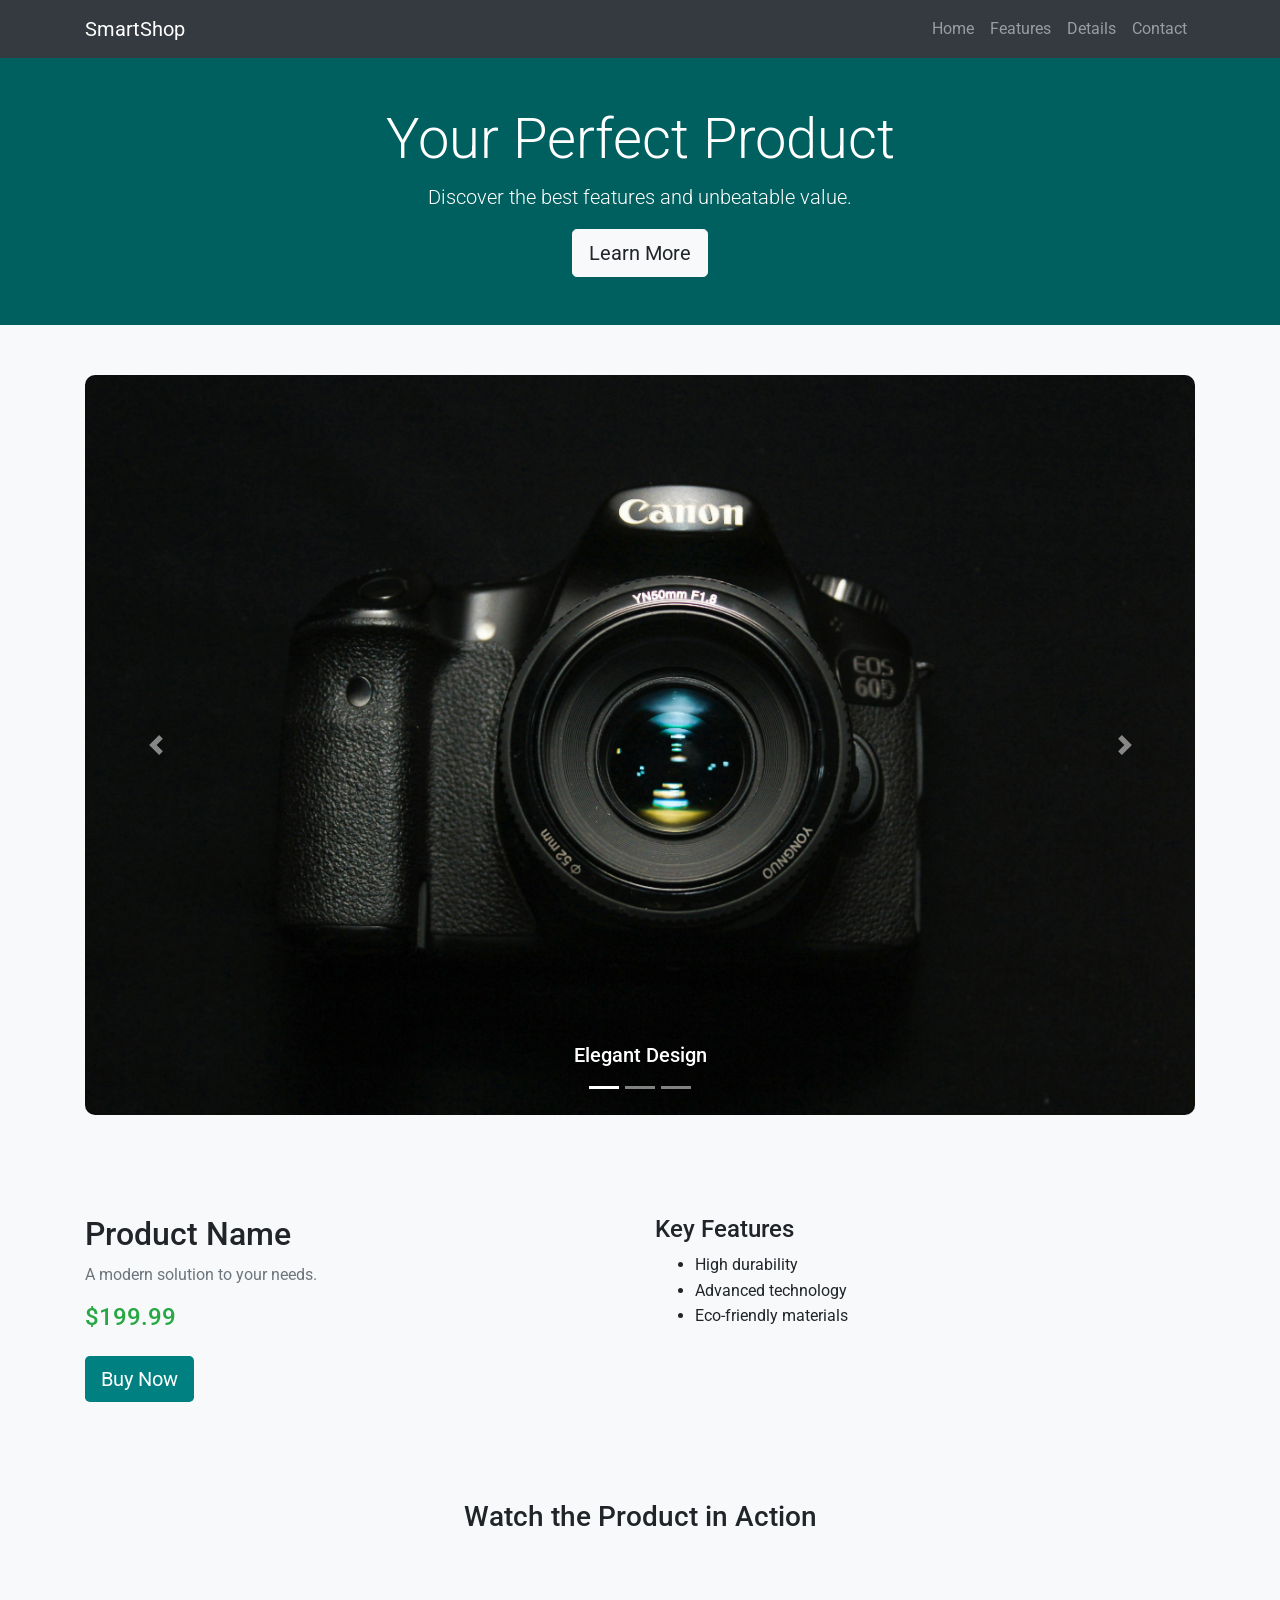
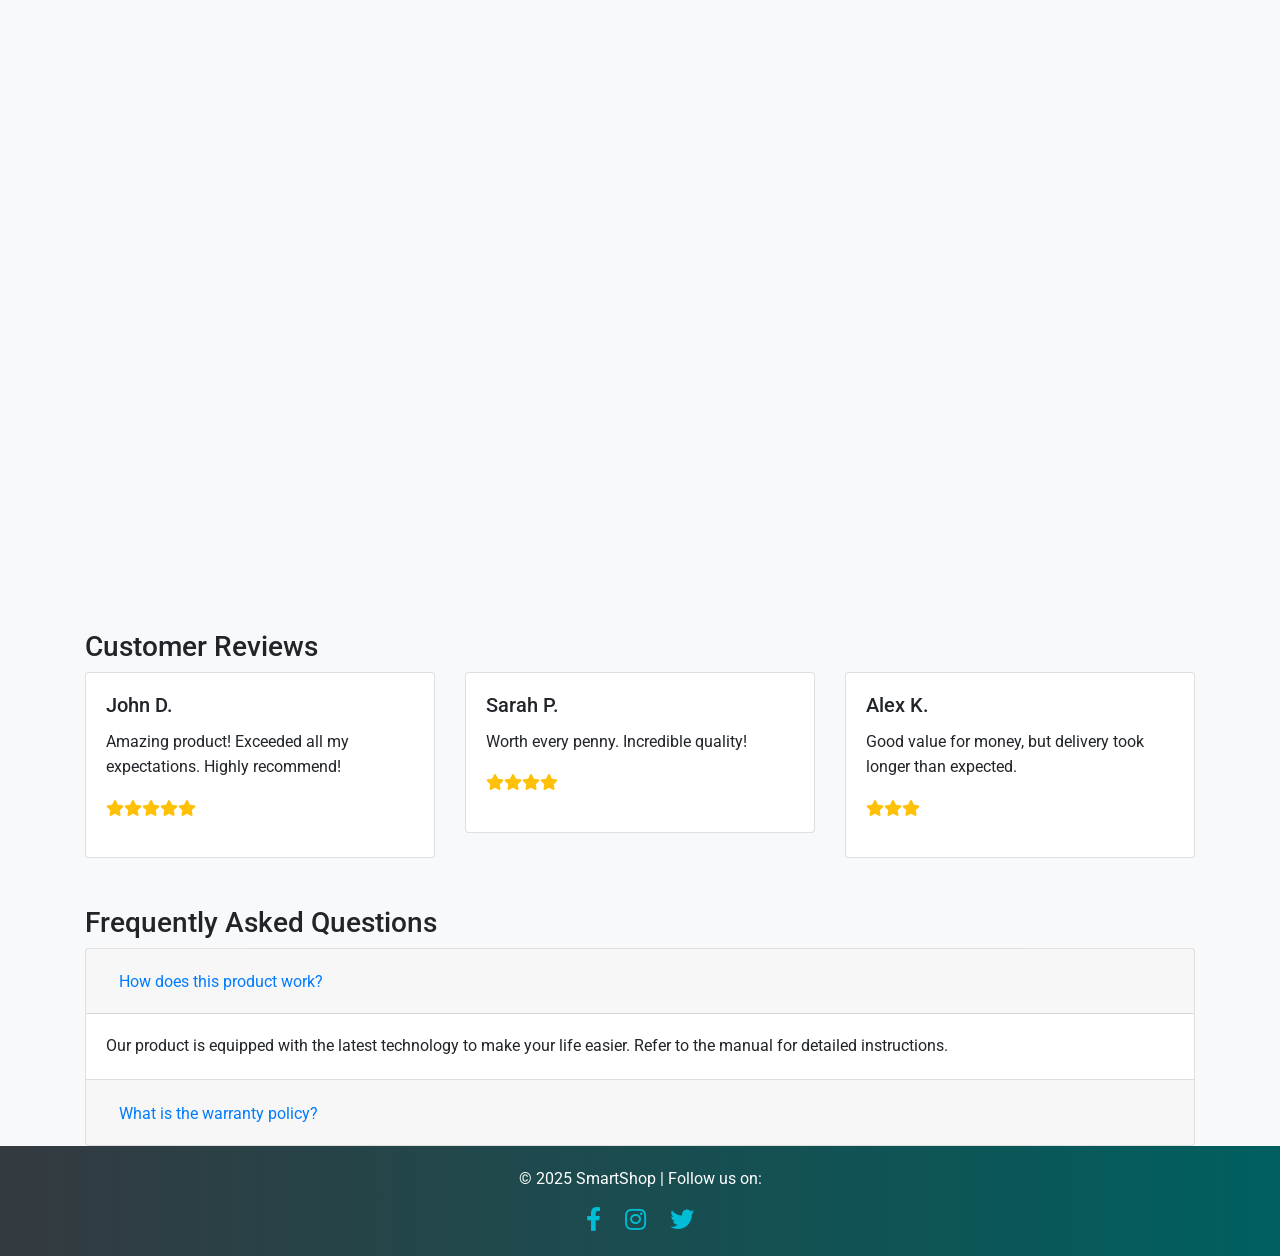
<file: index.html>
<!DOCTYPE html>
<html lang="en">
<head>
    <meta charset="UTF-8">
    <meta name="viewport" content="width=device-width, initial-scale=1.0">
    <title>Advanced Product Description Page</title>
    <!-- Bootstrap CSS CDN -->
    <link href="https://stackpath.bootstrapcdn.com/bootstrap/4.5.2/css/bootstrap.min.css" rel="stylesheet">
    <!-- FontAwesome Icons -->
    <link href="https://cdnjs.cloudflare.com/ajax/libs/font-awesome/5.15.3/css/all.min.css" rel="stylesheet">
    <!-- Google Fonts -->
    <link href="https://fonts.googleapis.com/css2?family=Roboto:wght@300;400;700&display=swap" rel="stylesheet">
    <!-- Custom CSS -->
    <link rel="stylesheet" href="css/styles.css">
</head>
<body style="font-family: 'Roboto', sans-serif;">
 <!-- Navigation Bar -->
<nav class="navbar navbar-expand-lg navbar-dark bg-dark">
    <div class="container">
        <a class="navbar-brand" href="#">SmartShop</a>
        <button class="navbar-toggler" type="button" data-toggle="collapse" data-target="#navbarNav">
            <span class="navbar-toggler-icon"></span>
        </button>
        <div class="collapse navbar-collapse" id="navbarNav">
            <ul class="navbar-nav ml-auto">
                <li class="nav-item"><a class="nav-link" href="#home">Home</a></li>
                <li class="nav-item"><a class="nav-link" href="#features">Features</a></li>
                <li class="nav-item"><a class="nav-link" href="#details">Details</a></li>
                <li class="nav-item"><a class="nav-link" href="#contact">Contact</a></li>
            </ul>
        </div>
    </div>
</nav>
    <!-- Hero Section -->
    <header class="bg-primary text-white text-center py-5">
        <h1 class="display-4">Your Perfect Product</h1>
        <p class="lead">Discover the best features and unbeatable value.</p>
        <a href="#features" class="btn btn-light btn-lg">Learn More</a>
    </header>


<!-- Product Image Carousel -->
<section id="home" class="text-center">
    <div id="productCarousel" class="carousel slide container" data-ride="carousel">
        <ol class="carousel-indicators">
            <li data-target="#productCarousel" data-slide-to="0" class="active"></li>
            <li data-target="#productCarousel" data-slide-to="1"></li>
            <li data-target="#productCarousel" data-slide-to="2"></li>
        </ol>
        <div class="carousel-inner">
            <div class="carousel-item active">
                <img src="img/product1.jpg" class="d-block w-100" alt="Product 1">
                <div class="carousel-caption">
                    <h5>Elegant Design</h5>
                </div>
            </div>
            <div class="carousel-item">
                <img src="img/product2.jpg" class="d-block w-100" alt="Product 2">
                <div class="carousel-caption">
                    <h5>Durable Build</h5>
                </div>
            </div>
            <div class="carousel-item">
                <img src="img/product3.jpg" class="d-block w-100" alt="Product 3">
                <div class="carousel-caption">
                    <h5>Top-notch Performance</h5>
                </div>
            </div>
        </div>
        <a class="carousel-control-prev" href="#productCarousel" role="button" data-slide="prev">
            <span class="carousel-control-prev-icon" aria-hidden="true"></span>
            <span class="sr-only">Previous</span>
        </a>
        <a class="carousel-control-next" href="#productCarousel" role="button" data-slide="next">
            <span class="carousel-control-next-icon" aria-hidden="true"></span>
            <span class="sr-only">Next</span>
        </a>
    </div>
</section>

    <!-- Product Details Section -->
<section id="details">
    <div class="container">
        <div class="row">
            <div class="col-lg-6">
                <h2>Product Name</h2>
                <p class="text-muted">A modern solution to your needs.</p>
                <h4 class="text-success">$199.99</h4>
                <button class="btn btn-custom btn-lg mt-3">Buy Now</button>
            </div>
            <div class="col-lg-6">
                <h4>Key Features</h4>
                <ul>
                    <li>High durability</li>
                    <li>Advanced technology</li>
                    <li>Eco-friendly materials</li>
                </ul>
            </div>
        </div>
    </div>
</section>
    <!-- Video Section -->
    <div class="container mt-5 text-center">
        <h3 class="mb-4">Watch the Product in Action</h3>
        <div class="embed-responsive embed-responsive-16by9">
            <iframe class="embed-responsive-item" src="https://www.youtube.com/watch?v=G2BOqihJxsk" allowfullscreen></iframe>
        </div>
    </div>

    <!-- Reviews Section -->
    <div id="reviews" class="container mt-5">
        <h3>Customer Reviews</h3>
        <div class="row">
            <div class="col-md-4">
                <div class="card">
                    <div class="card-body">
                        <h5 class="card-title">John D.</h5>
                        <p class="card-text">Amazing product! Exceeded all my expectations. Highly recommend!</p>
                        <p class="text-warning"><i class="fas fa-star"></i><i class="fas fa-star"></i><i class="fas fa-star"></i><i class="fas fa-star"></i><i class="fas fa-star"></i></p>
                    </div>
                </div>
            </div>
            <div class="col-md-4">
                <div class="card">
                    <div class="card-body">
                        <h5 class="card-title">Sarah P.</h5>
                        <p class="card-text">Worth every penny. Incredible quality!</p>
                        <p class="text-warning"><i class="fas fa-star"></i><i class="fas fa-star"></i><i class="fas fa-star"></i><i class="fas fa-star"></i></p>
                    </div>
                </div>
            </div>
            <div class="col-md-4">
                <div class="card">
                    <div class="card-body">
                        <h5 class="card-title">Alex K.</h5>
                        <p class="card-text">Good value for money, but delivery took longer than expected.</p>
                        <p class="text-warning"><i class="fas fa-star"></i><i class="fas fa-star"></i><i class="fas fa-star"></i></p>
                    </div>
                </div>
            </div>
        </div>
    </div>

    <!-- FAQ Section -->
    <div class="container mt-5">
        <h3>Frequently Asked Questions</h3>
        <div class="accordion" id="faqAccordion">
            <div class="card">
                <div class="card-header" id="faqHeading1">
                    <h2 class="mb-0">
                        <button class="btn btn-link text-primary" type="button" data-toggle="collapse" data-target="#faq1" aria-expanded="true" aria-controls="faq1">
                            How does this product work?
                        </button>
                    </h2>
                </div>
                <div id="faq1" class="collapse show" aria-labelledby="faqHeading1" data-parent="#faqAccordion">
                    <div class="card-body">
                        Our product is equipped with the latest technology to make your life easier. Refer to the manual for detailed instructions.
                    </div>
                </div>
            </div>
            <div class="card">
                <div class="card-header" id="faqHeading2">
                    <h2 class="mb-0">
                        <button class="btn btn-link collapsed text-primary" type="button" data-toggle="collapse" data-target="#faq2" aria-expanded="false" aria-controls="faq2">
                            What is the warranty policy?
                        </button>
                    </h2>
                </div>
                <div id="faq2" class="collapse" aria-labelledby="faqHeading2" data-parent="#faqAccordion">
                    <div class="card-body">
                        We offer a 1-year warranty on this product. Contact our support team for claims.
                    </div>
                </div>
            </div>
        </div>
    </div>

<!-- Footer Section -->
<footer>
    <div class="container text-center">
        <p>&copy; 2025 SmartShop | Follow us on:</p>
        <div class="social-icons">
            <a href="#"><i class="fab fa-facebook-f"></i></a>
            <a href="#"><i class="fab fa-instagram"></i></a>
            <a href="#"><i class="fab fa-twitter"></i></a>
        </div>
    </div>
</footer>

<!-- Scripts -->
<script src="https://code.jquery.com/jquery-3.5.1.slim.min.js"></script>
<script src="https://cdn.jsdelivr.net/npm/@popperjs/core@2.5.4/dist/umd/popper.min.js"></script>
<script src="https://stackpath.bootstrapcdn.com/bootstrap/4.5.2/js/bootstrap.min.js"></script>
<script>
    // Smooth scroll for navigation
    $('a.nav-link').on('click', function(e) {
        e.preventDefault();
        const target = $(this).attr('href');
        $('html, body').animate({
            scrollTop: $(target).offset().top
        }, 800);
        $('.nav-link').removeClass('active-link');
        $(this).addClass('active-link');
    });

    // Change navbar background on scroll
    $(window).scroll(function() {
        if ($(this).scrollTop() > 50) {
            $('.navbar').addClass('scrolled');
        } else {
            $('.navbar').removeClass('scrolled');
        }
    });
</script>

</body>
</html>
</file>
<file: css/styles.css>
body {
    font-family: Arial, sans-serif;
    line-height: 1.6;
    background: #f8f9fa;
}

.bg-primary {
    background-color: #005f5f !important; /* Use your desired color */
}
.navbar {
    position: sticky;
    top: 0;
    z-index: 1000;
    transition: background 0.3s;
}

.navbar.scrolled {
    background: #343a40 !important;
}

.carousel img {
    border-radius: 10px;
}

.btn-custom {
    background: teal;
    color: #fff;
    border: none;
    transition: 0.3s;
}

.btn-custom:hover {
    background: #005f5f;
}

.tab-content {
    border: 1px solid #ddd;
    border-radius: 10px;
    padding: 15px;
    background: #fff;
}

footer {
    background: linear-gradient(to right, #343a40, #005f5f);
    color: white;
    padding: 20px 0;
}

footer a {
    color: #00bcd4;
    transition: 0.3s;
}

footer a:hover {
    color: #fff;
}

.social-icons i {
    font-size: 1.5em;
    margin: 0 10px;
    transition: transform 0.3s;
}

.social-icons i:hover {
    transform: scale(1.2);
}

section {
    padding: 50px 0;
}

.active-link {
    color: teal !important;
    font-weight: bold;
}
</file>
